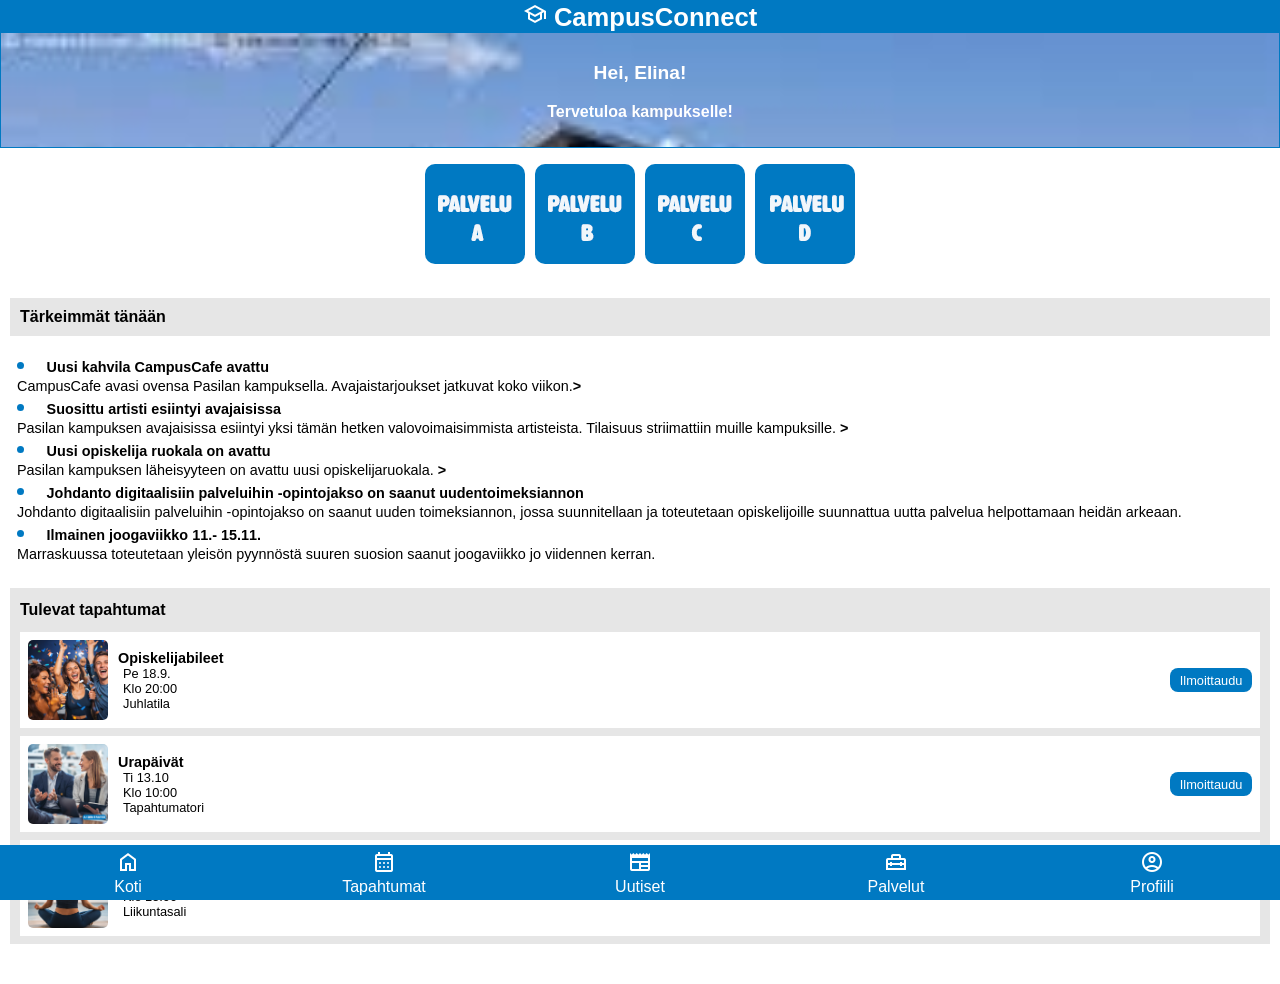
<file: index.html>
<!DOCTYPE html>
<html lang="fi">
<head>

<title>CampusConnect</title>

<meta charset="UTF-8">
<meta name="viewport" content="width=device-width, initial-scale=1.0">
<meta name="author" content="Elina">

<link rel="manifest" href="manifest.json">
<meta name="theme-color" content="#0079C2">

<link href="style.css"  rel="stylesheet" type="text/css">
<link
  rel="stylesheet"
  href="https://fonts.googleapis.com/css2?family=Material+Symbols+Outlined"
>


</head>
<body>

<header>    
  <h1><span class="material-symbols-outlined">school</span> CampusConnect</h1>
  <!-- ylätunnisteessa taustakuva ja tervetuloteksti -->
  <div class="welcome">
    <p class="hello">Hei, Elina!</p>
    <p>Tervetuloa kampukselle!</p>
  </div>
</header>

<main>
  
  <!-- Pikapalvelut -->
  <!-- Liitä näihin kuvakkeet ja linkit. -->
  <section id="quick-services">    
    <a href="" class="service-btn"><img src="palvelut/kuvat_palvelut/palvelu_A.png" alt="palveluA"></a>
    <a href="#" class="service-btn"><img src="palvelut/kuvat_palvelut/palvelu_B.png" alt="palveluB"></a>
    <a href="#" class="service-btn"><img src="palvelut/kuvat_palvelut/palvelu_C.png" alt="palveluC"></a>
    <a href="#" class="service-btn"><img src="palvelut/kuvat_palvelut/palvelu_D.png" alt="palvelu_D"></a>    
  </section>

  <!-- Dashboard: uutiset ja tapahtumat -->
  <section id="dashboard">
    <div id="news">
      <h2>Tärkeimmät tänään</h2>
      <ul>
        <!-- start-luokalla nostetaan uutiset etusivulle mobiilissa -->
        <li class="start"><a href="uutiset/uutinen_campuscafe.html"><span>Uusi kahvila CampusCafe avattu</span><br>CampusCafe avasi ovensa Pasilan kampuksella. Avajaistarjoukset jatkuvat koko viikon.<span>&gt;</span></a></li>
        <li class="start"><a><span>Suosittu artisti esiintyi avajaisissa</span><br>
        Pasilan kampuksen avajaisissa esiintyi yksi tämän hetken valovoimaisimmista artisteista. Tilaisuus striimattiin muille kampuksille. <span>&gt;</span></a></li>
        <li><a href=""><span>Uusi opiskelija ruokala on avattu</span> <br>
        Pasilan kampuksen läheisyyteen on avattu uusi opiskelijaruokala. <span>&gt;</span></a>
        </li>
        <li><span>Johdanto digitaalisiin palveluihin -opintojakso on saanut uudentoimeksiannon</span><br>Johdanto digitaalisiin palveluihin -opintojakso on saanut uuden toimeksiannon, jossa suunnitellaan ja toteutetaan opiskelijoille suunnattua uutta palvelua helpottamaan heidän arkeaan.</li>
        <li><span>Ilmainen joogaviikko 11.- 15.11. </span><br>Marraskuussa toteutetaan yleisön pyynnöstä suuren suosion saanut joogaviikko jo viidennen kerran.</li>
      </ul>
    </div>

    <div id="events">
      <h2>Tulevat tapahtumat</h2>

      <!-- tapahtumakortit: kuva, otsikko, luettelossa tiedot, linkki ilmoittautumislomakkeeseen -->
      <div class="events-item">
        <img src="kuvat/juhlat_AI.png" alt="AI:illa tuotettu kuva juhlista">
        <div>
        <h3>Opiskelijabileet</h3>
          <ul><li>Pe 18.9.</li>
              <li>Klo 20:00</li>
              <li>Juhlatila</li>
              </ul>
       </div>
       <!-- lomakkeet eivät ole vielä käytössä, joten niihin ei ole linkkejä -->
        <a class="btn-event">Ilmoittaudu</a>
      </div>

      <div class="events-item">
      <img src="kuvat/ura_AI.png" alt="AI:illa tuotettu kuva kahden ihmisen tapaamisesta">
        <div>
        <h3>Urapäivät</h3>
          <ul><li>Ti 13.10</li>
              <li>Klo 10:00</li>
              <li> Tapahtumatori</li>
              </ul>
       </div>        
        <a class="btn-event">Ilmoittaudu</a>
      </div>

      <div class="events-item">  
        <img src="kuvat/jooga_AI.png" alt="AI:illa tuotettu kuva joogaavasta naisesta">
        <div>
        <h3>Joogasessio</h3>
          <ul><li>Ke 25.11.</li>
              <li>Klo 15:00</li>
              <li>Liikuntasali</li>
              </ul>
       </div>        
        <a class="btn-event">Ilmoittaudu</a>
      </div>
    
  </div>
  </section>

</main>
<footer>
<!-- alatunniste ja CC:n linkit -->

 
   	 <a href="index.html">   <span class="material-symbols-outlined">home</span><br> Koti</a>    
    <a href=""><span class="material-symbols-outlined">calendar_month</span> <br>
  Tapahtumat</a>   
  <a href="uutiset.html"> <span class="material-symbols-outlined">newspaper</span><br>
  Uutiset</a>   
   <a href="palvelut.html"><span class="material-symbols-outlined">home_repair_service</span> <br>    Palvelut</a>    
    <a href=""><span class="material-symbols-outlined">account_circle</span><br>  Profiili</a>
    
</footer>

</body>
</html>
</file>
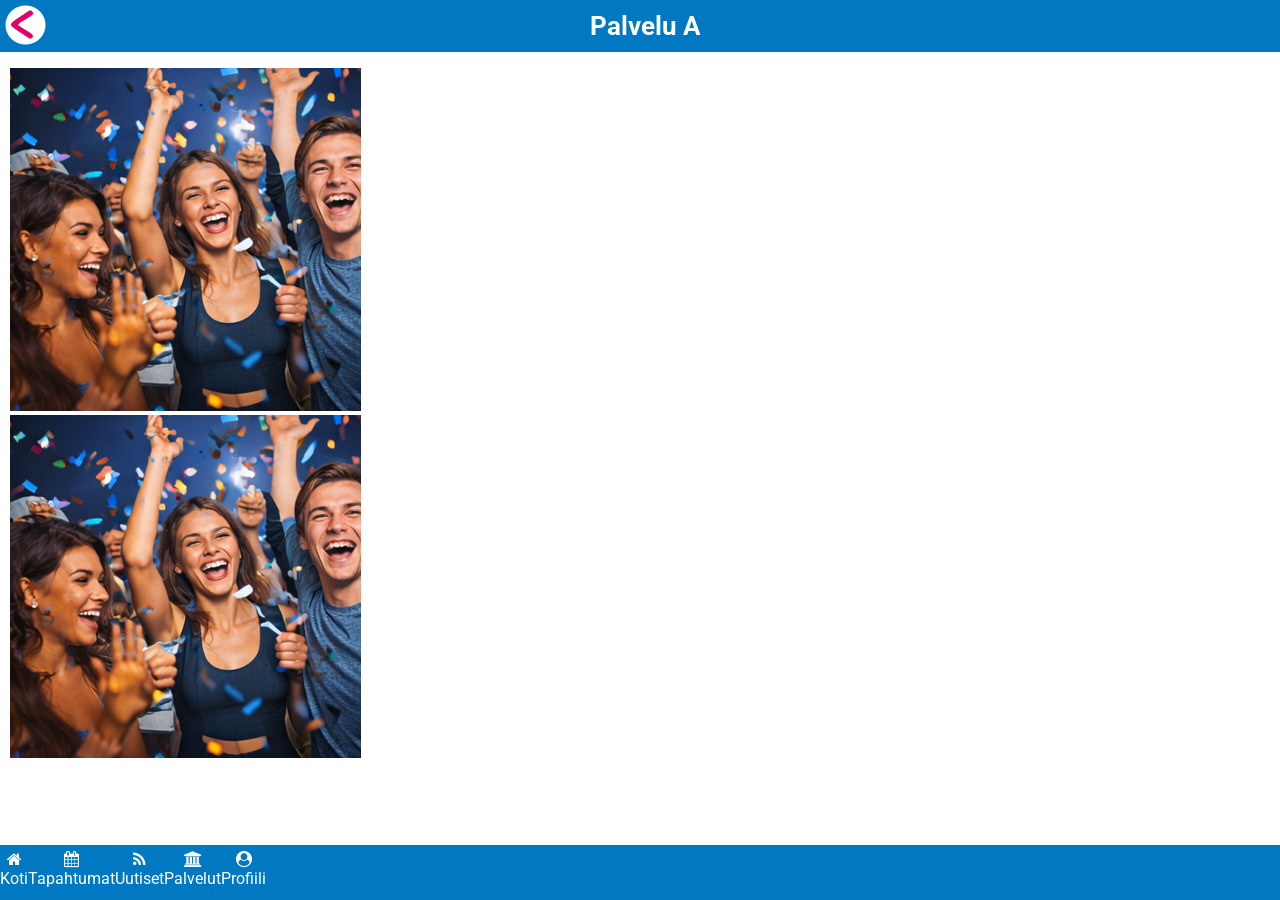
<file: palvelu_A.html>
<!DOCTYPE html>
<html lang="fi">

<head>

  <title>CampusConnect | Palvelu A</title>

  <meta name="color-scheme" content="only light">

  <meta charset="UTF-8">
  <meta name="viewport" content="width=device-width, initial-scale=1.0">
  <link href="style.css" rel="stylesheet" type="text/css">

  <link rel="stylesheet" href="https://cdnjs.cloudflare.com/ajax/libs/font-awesome/4.7.0/css/font-awesome.min.css">

  <link rel="preconnect" href="https://fonts.googleapis.com">
<link rel="preconnect" href="https://fonts.gstatic.com" crossorigin>
<link href="https://fonts.googleapis.com/css2?family=Roboto:ital,wght@0,100..900;1,100..900&display=swap" rel="stylesheet">

  

  <style>
    

    header {
      display: flex;
      align-items: center;
          /* Keskittää pystysuunnassa */
    justify-content: center;   /* Keskittää vaakasuunnassa (valinnainen) */
    height: 50px;             /* Elementillä on oltava jokin korkeus */
}

  

   
header img { position:absolute; top: 5px; left:5px}

  </style>


</head>

<body>

  <header>
 <a href="palvelut.html"><img src="nuoli_takaisin.png" alt=""></a>
    <h1>Palvelu A</h1>


    

    
  </header>

  <main>
    <img src="juhlat.png"> <br>
    
    <img src="juhlat.png" style="width: 351px;">

  </main>
  <footer>

    <div>
      <i class="fa fa-home"></i><br>
      Koti
    </div>

    <div>
      <i class="fa fa-calendar"></i><br>
      Tapahtumat
    </div>

    <div>
      <i class="fa fa-rss"></i><br>
      Uutiset
    </div>

    <div>

      <i class="fa fa-institution"></i><br>
      Palvelut
    </div>
    <div>
      <i class="fa fa-user-circle"></i><br>
      Profiili
    </div>


  </footer>

</body>

</html>
</file>
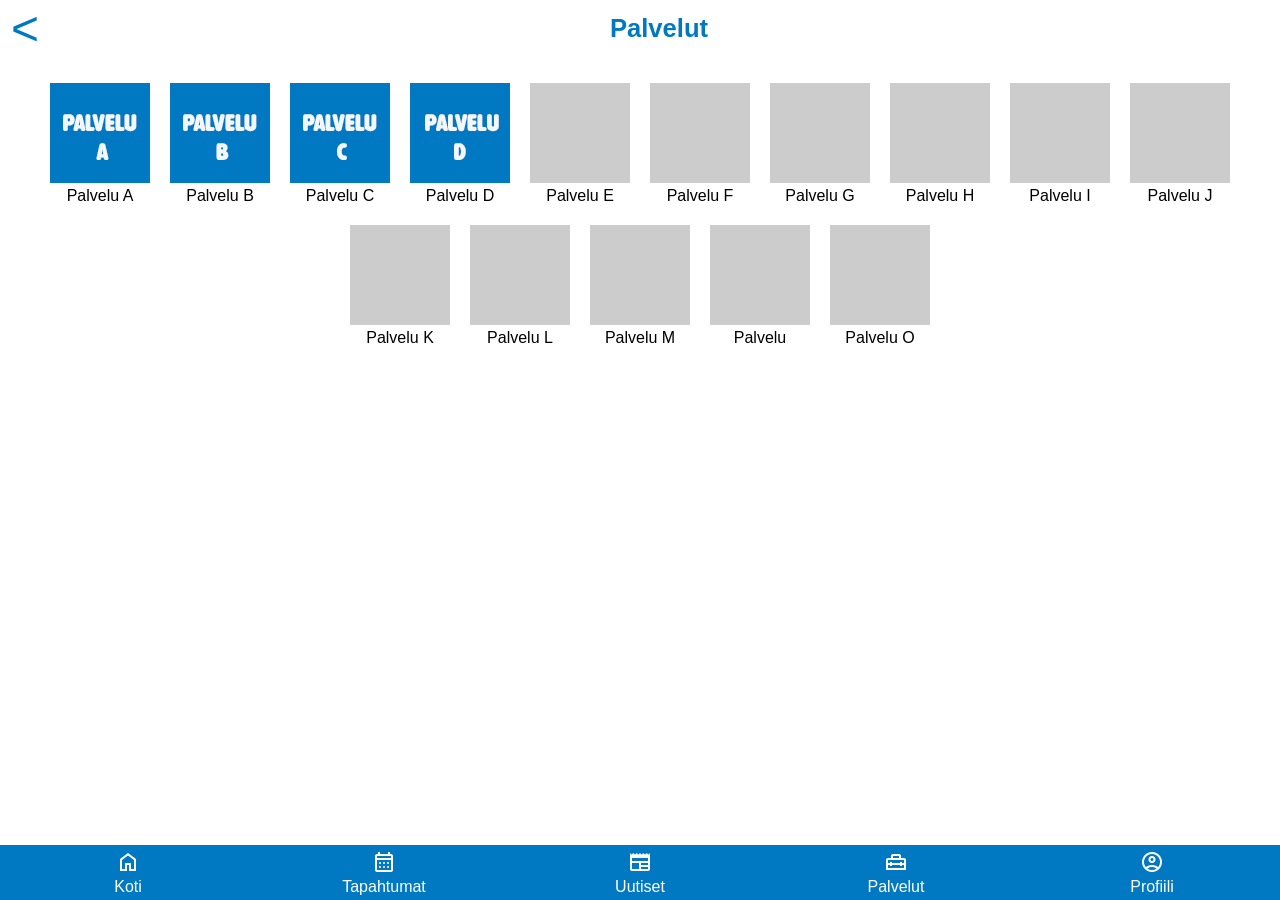
<file: palvelut.html>
<!DOCTYPE html>
<html lang="fi">

<head>

  <title>CampusConnect | Palvelut</title>

  <meta name="color-scheme" content="only light">

  <meta charset="UTF-8">
  <meta name="viewport" content="width=device-width, initial-scale=1.0">
  <meta name="author" content="Elina">

  <meta name="theme-color" content="#0079C2">
  
  <link href="style.css" rel="stylesheet" type="text/css">

<link
  rel="stylesheet"
  href="https://fonts.googleapis.com/css2?family=Material+Symbols+Outlined"
>

  <style>
  /* palvelukuvakkeet ja nimet  rivittyvät näytön leveyden mukaan */ 

main {display: flex; flex-wrap: wrap; text-align: center; padding-bottom: 50px; justify-content: center}

main div {margin:10px}
  </style>


</head>

<body>


  <header class="sub_header">
    <a href="index.html">&lt;</a>
    <h1>Palvelut</h1>

  </header>


  <main>

<div>
<img src="palvelut/kuvat_palvelut/palvelu_A.png" alt=""> <br>
Palvelu A</a></div>
<div> <img src="palvelut/kuvat_palvelut/palvelu_B.png" alt=""> <br>
Palvelu B</div>

<div> <img src="palvelut/kuvat_palvelut/palvelu_C.png" alt=""> <br>
Palvelu C</div>
<div> <img src="palvelut/kuvat_palvelut/palvelu_D.png" alt=""> <br>
Palvelu D</div>
<div> <img src="palvelut/kuvat_palvelut/palvelu.png" alt=""> <br>
Palvelu E</div>
<div> <img src="palvelut/kuvat_palvelut/palvelu.png" alt=""> <br>
Palvelu F</div>
<div> <img src="palvelut/kuvat_palvelut//palvelu.png" alt=""> <br>
Palvelu G</div>
<div> <img src="palvelut/kuvat_palvelut//palvelu.png"> <br>
Palvelu H</div>
<div> <img src="palvelut/kuvat_palvelut/palvelu.png" alt=""> <br>
Palvelu I</div>
<div> <img src="palvelut/kuvat_palvelut/palvelu.png" alt=""> <br>
Palvelu J</div>
<div> <img src="palvelut/kuvat_palvelut/palvelu.png" alt=""> <br>
Palvelu K<Keygen></Keygen></div>
<div> <img src="palvelut/kuvat_palvelut//palvelu.png" alt=""> <br>
Palvelu L</div>
<div> <img src="palvelut/kuvat_palvelut/palvelu.png" alt=""> <br>
Palvelu M</div>
<div> <img src="palvelut/kuvat_palvelut/palvelu.png" alt=""> <br>
Palvelu <Noscript></Noscript></div>
<div> <img src="palvelut/kuvat_palvelut/palvelu.png" alt=""> <br>
Palvelu O</div>

  </main>
 <footer>
<!-- alatunniste ja CC:n linkit -->

 
   	 <a href="index.html">   <span class="material-symbols-outlined">home</span><br> Koti</a>    
    <a href=""><span class="material-symbols-outlined">calendar_month</span> <br>
  Tapahtumat</a>   
  <a href="uutiset.html"> <span class="material-symbols-outlined">newspaper</span><br>
  Uutiset</a>   
   <a href="palvelut.html"><span class="material-symbols-outlined">home_repair_service</span> <br>    Palvelut</a>    
    <a href=""><span class="material-symbols-outlined">account_circle</span><br>  Profiili</a>
    
</footer>

</body>

</html>
</file>
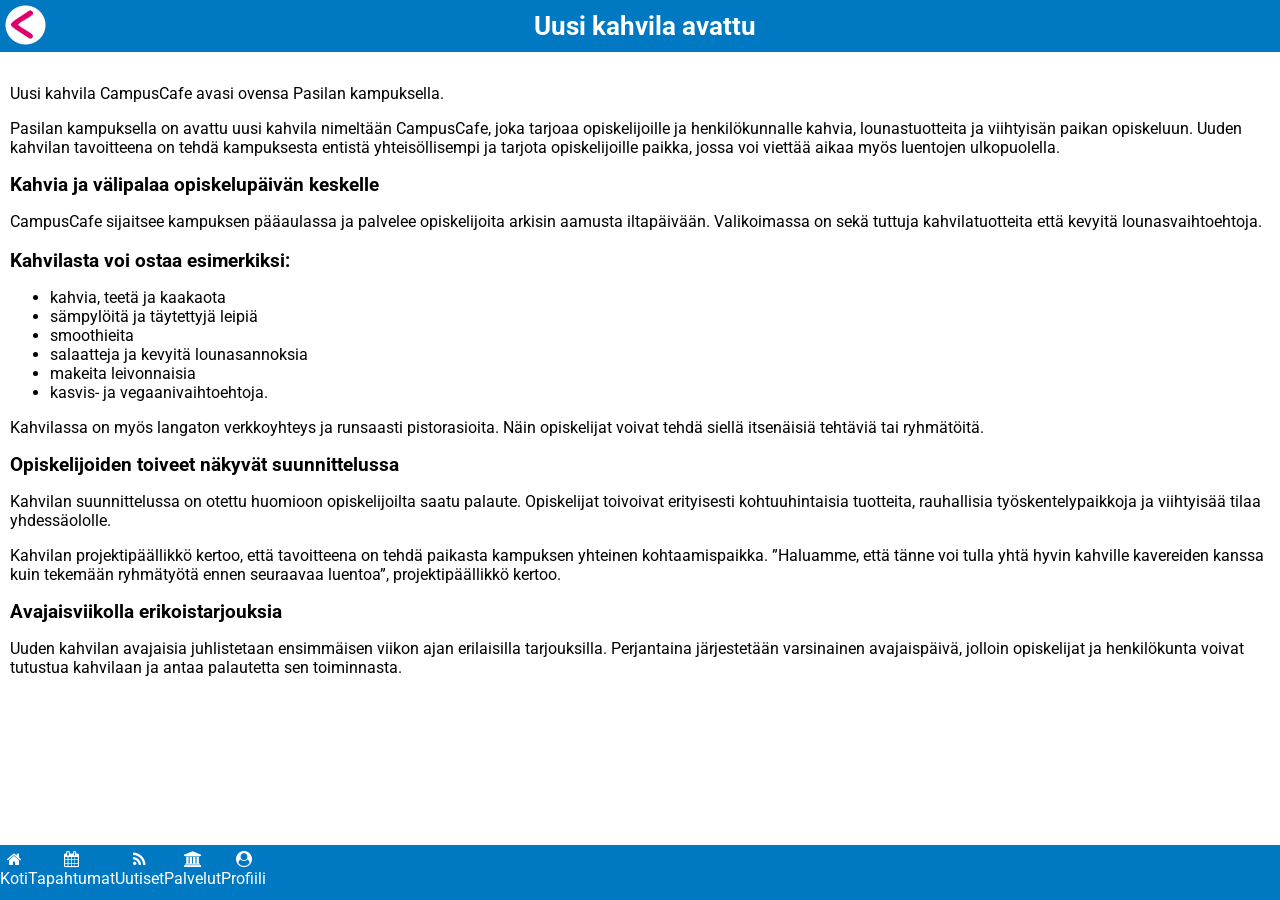
<file: uutinen_campuscafe.html>
<!DOCTYPE html>
<html lang="fi">

<head>

  <title>Uusi kahvila avattu kampukselle</title>

  
  <meta charset="UTF-8">
  <meta name="viewport" content="width=device-width, initial-scale=1.0">
  <link href="style.css" rel="stylesheet" type="text/css">

  <link rel="stylesheet" href="https://cdnjs.cloudflare.com/ajax/libs/font-awesome/4.7.0/css/font-awesome.min.css">

  <link rel="preconnect" href="https://fonts.googleapis.com">
  <link rel="preconnect" href="https://fonts.gstatic.com" crossorigin>
  <link href="https://fonts.googleapis.com/css2?family=Roboto:ital,wght@0,100..900;1,100..900&display=swap"
    rel="stylesheet">



  <style>

    header {
      display: flex;
      align-items: center;
     
      justify-content: center;
     
      height: 50px;
      
    }


    header img {
      position: absolute;
      top: 5px;
      left: 5px
    }
   
  </style>


</head>

<body>

  <header>
    <a href="uutiset.html"><img src="nuoli_takaisin.png" alt=""></a>
    <h1>Uusi kahvila avattu</h1>

  </header>

  <main>

   <p> Uusi kahvila CampusCafe avasi ovensa Pasilan kampuksella.</p>
 
   <p>Pasilan kampuksella on avattu uusi kahvila nimeltään CampusCafe, joka tarjoaa opiskelijoille ja henkilökunnalle kahvia, lounastuotteita ja viihtyisän paikan opiskeluun. Uuden kahvilan tavoitteena on tehdä kampuksesta entistä yhteisöllisempi ja tarjota opiskelijoille paikka, jossa voi viettää aikaa myös luentojen ulkopuolella.</p>
<h2>Kahvia ja välipalaa opiskelupäivän keskelle</h2>
<p>CampusCafe sijaitsee kampuksen pääaulassa ja palvelee opiskelijoita arkisin aamusta iltapäivään. Valikoimassa on sekä tuttuja kahvilatuotteita että kevyitä lounasvaihtoehtoja.</p>
<h3>Kahvilasta voi ostaa esimerkiksi:</h3>
<ul><li>kahvia, teetä ja kaakaota</li>
<li>sämpylöitä ja täytettyjä leipiä</li>
<li>smoothieita</li>
<li>salaatteja ja kevyitä lounasannoksia</li>
<li>makeita leivonnaisia</li>
<li>kasvis- ja vegaanivaihtoehtoja.</li></ul>
<p>Kahvilassa on myös langaton verkkoyhteys ja runsaasti pistorasioita. Näin opiskelijat voivat tehdä siellä itsenäisiä tehtäviä tai ryhmätöitä.</p>
<h2>Opiskelijoiden toiveet näkyvät suunnittelussa</h2>
<p>Kahvilan suunnittelussa on otettu huomioon opiskelijoilta saatu palaute. Opiskelijat toivoivat erityisesti kohtuuhintaisia tuotteita, rauhallisia työskentelypaikkoja ja viihtyisää tilaa yhdessäololle.</p>
<p>Kahvilan projektipäällikkö kertoo, että tavoitteena on tehdä paikasta kampuksen yhteinen kohtaamispaikka.
”Haluamme, että tänne voi tulla yhtä hyvin kahville kavereiden kanssa kuin tekemään ryhmätyötä ennen seuraavaa luentoa”, projektipäällikkö kertoo.</p>
<h2>Avajaisviikolla erikoistarjouksia</h2>
<p>Uuden kahvilan avajaisia juhlistetaan ensimmäisen viikon ajan erilaisilla tarjouksilla. Perjantaina järjestetään varsinainen avajaispäivä, jolloin opiskelijat ja henkilökunta voivat tutustua kahvilaan ja antaa palautetta sen toiminnasta.</p>



   </main>


 <footer>
  
  <div>
   	 <i class="fa fa-home"></i><br>
  Koti
  </div>

  <div>
  <i class="fa fa-calendar"></i><br>
  Tapahtumat</div>

   <div>
  <a href="uutiset.html"><i class="fa fa-rss"></i><br>
  Uutiset</a></div>
  
  <div>
    
   <a href="palvelut.html"><i class="fa fa-institution"></i><br>
    Palvelut</a>
    </div>

    <div>
    <i class="fa fa-user-circle"></i><br>
  Profiili
  </div>
  


</footer>

</body>

</html>
</file>
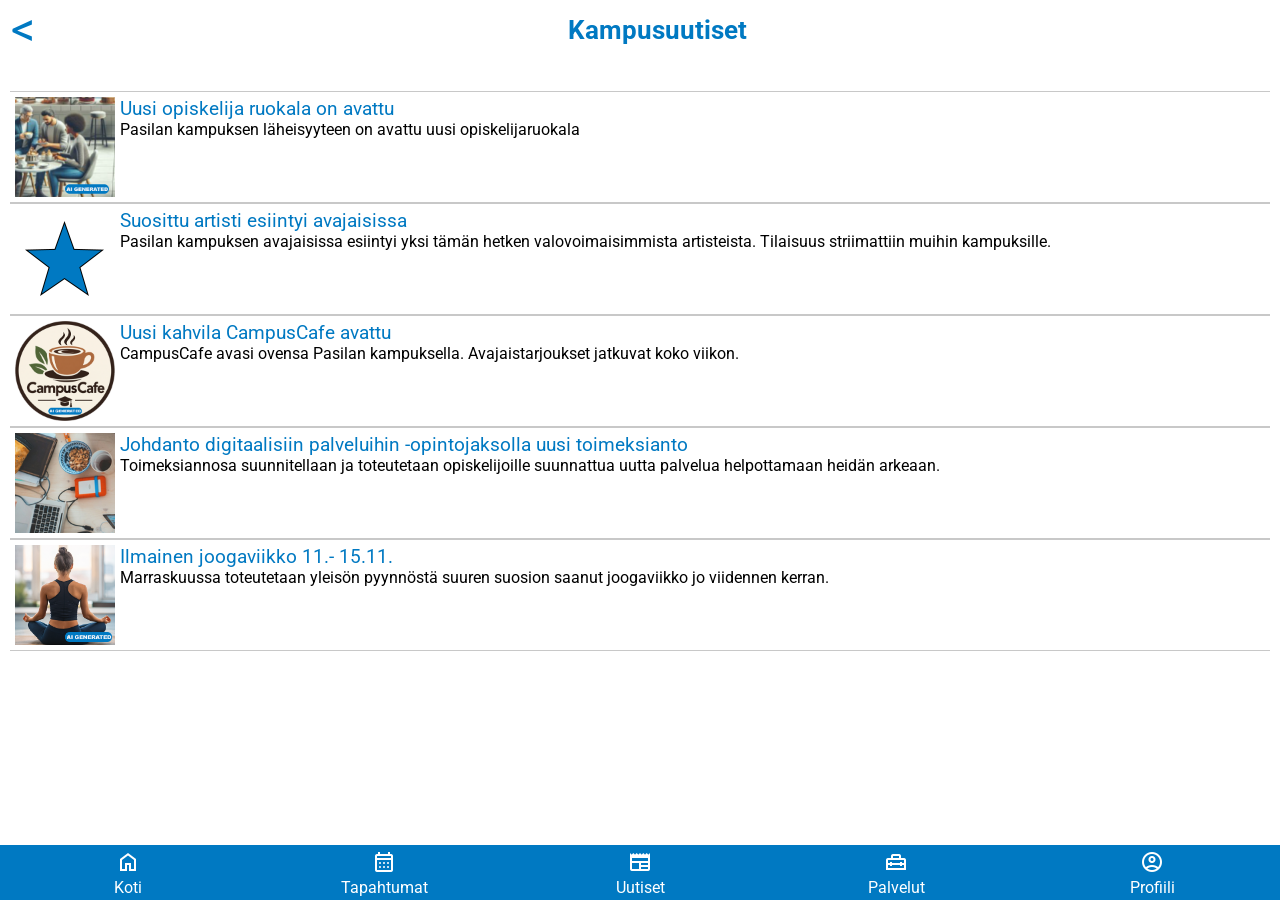
<file: uutiset.html>
<!DOCTYPE html>
<html lang="fi">

<head>

  <title>CampusConnect | Uutiset</title>

  <meta name="color-scheme" content="only light">

  <meta charset="UTF-8">
  <meta name="viewport" content="width=device-width, initial-scale=1.0">
  <meta name="author" content="Elina">

  <meta name="theme-color" content="#0079C2">
  
  <link href="style.css" rel="stylesheet" type="text/css">

<link
  rel="stylesheet"
  href="https://fonts.googleapis.com/css2?family=Material+Symbols+Outlined"
>

  <link rel="preconnect" href="https://fonts.googleapis.com">
  <link rel="preconnect" href="https://fonts.gstatic.com" crossorigin>
  <link href="https://fonts.googleapis.com/css2?family=Roboto:ital,wght@0,100..900;1,100..900&display=swap"
    rel="stylesheet">



  <style>

  
  
 li {border-bottom: solid 1px rgb(200, 200, 200);
              border-top: solid 1px rgb(200,200,200);
                display: block;
               align-items: center;
               gap:10px;
              padding:5px}
 img {width: 100px; height: 100px;}
 p {margin-top:0px; padding-left: 5px;}
p span {font-size: 1.2em; color:rgb(0,121,194)}
ul {padding-left: 0px;}
 li a { display: flex; text-decoration: none;color:black}

  </style>

</head>

<body>

  <header class="sub_header">
    <a href="index.html">&lt;</a>
    <h1>Kampusuutiset</h1>

  </header>

  <main id="news_page">
        <ul>
        <li><a><img src="uutiset/kuvat_uutiset/ruokala_AI.png" alt=""><p><span>Uusi opiskelija ruokala on avattu</span><br>Pasilan kampuksen läheisyyteen on avattu uusi opiskelijaruokala</p></a></li>


        <li><a><img src="uutiset/kuvat_uutiset/tahti.png" alt=""><p> <span>Suosittu artisti esiintyi avajaisissa</span>
          <br>Pasilan kampuksen avajaisissa esiintyi yksi tämän hetken valovoimaisimmista artisteista. Tilaisuus striimattiin muihin kampuksille.</p>
        </li>
        <li><a href="uutiset/uutinen_campuscafe.html"><img src="uutiset/kuvat_uutiset/CampusCafe_AI.png" alt=""><p><span>Uusi kahvila CampusCafe avattu</span><br>CampusCafe avasi ovensa Pasilan kampuksella. Avajaistarjoukset jatkuvat koko viikon.</p></a></li>
        <li><a><img src="uutiset/kuvat_uutiset/ODS.png" alt=""><p><span>Johdanto digitaalisiin palveluihin -opintojaksolla uusi toimeksianto</span><br>Toimeksiannosa suunnitellaan ja toteutetaan opiskelijoille suunnattua uutta palvelua helpottamaan heidän arkeaan.</p></a></li>
        <li><a><img src="uutiset/kuvat_uutiset/jooga_AI.png" alt=""><p><span>Ilmainen joogaviikko 11.- 15.11.</span><br>
        Marraskuussa toteutetaan yleisön pyynnöstä suuren suosion saanut joogaviikko jo viidennen kerran.</p></a></li>
      </ul>

  </main>
<footer>
<!-- alatunniste ja CC:n linkit -->
 
   	 <a href="index.html">   <span class="material-symbols-outlined">home</span><br> Koti</a>    
    <a href=""><span class="material-symbols-outlined">calendar_month</span> <br>
  Tapahtumat</a>   
  <a href="uutiset.html"> <span class="material-symbols-outlined">newspaper</span><br>
  Uutiset</a>   
   <a href="palvelut.html"><span class="material-symbols-outlined">home_repair_service</span> <br>    Palvelut</a>    
    <a href=""><span class="material-symbols-outlined">account_circle</span><br>  Profiili</a>
    
</footer>

</body>

</html>
</file>
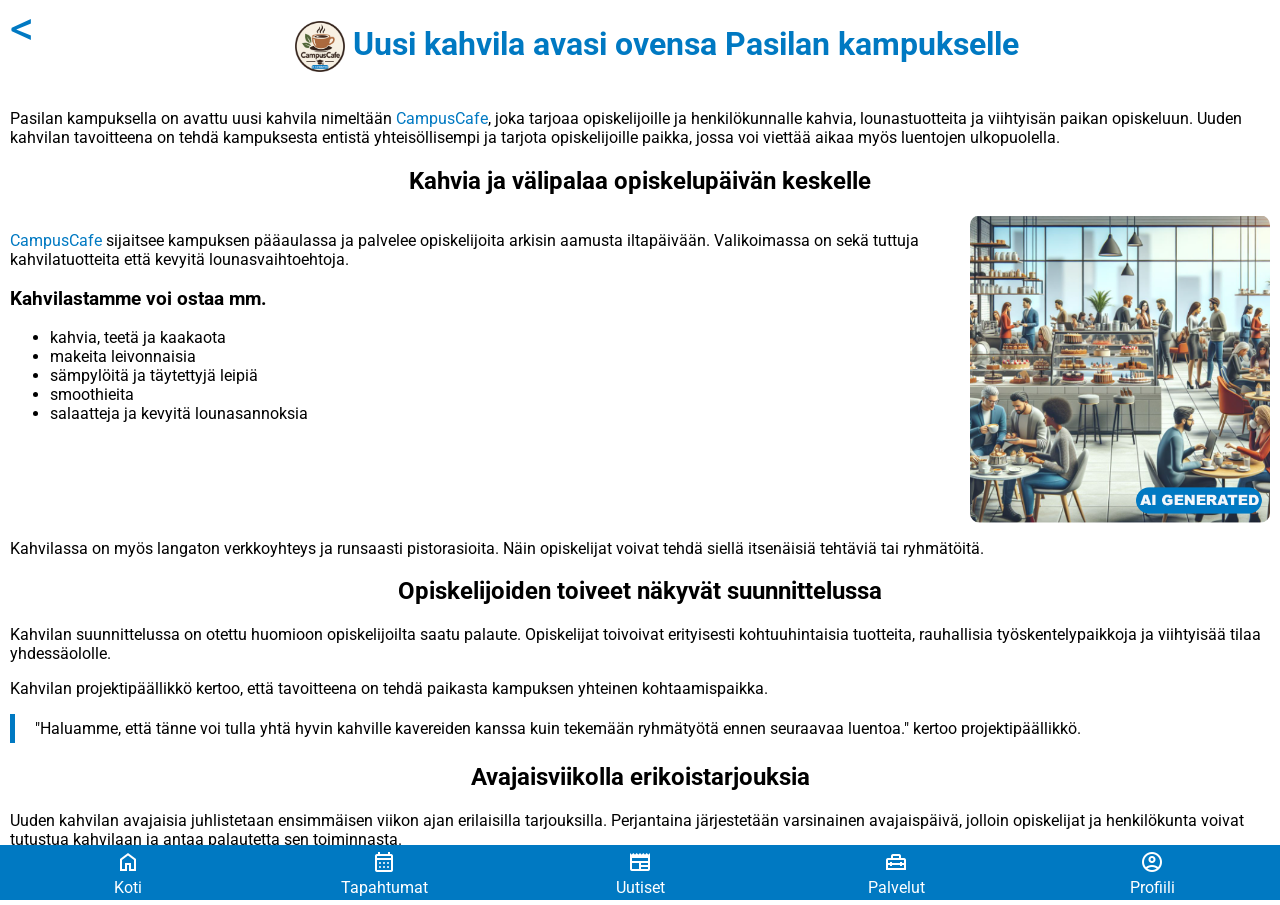
<file: uutiset/uutinen_campuscafe.html>
<!DOCTYPE html>
<html lang="fi">

<head>
  <title>Uusi kahvila avattu kampukselle</title>

  <meta charset="UTF-8">
  <meta name="viewport" content="width=device-width, initial-scale=1.0">

  <meta name="theme-color" content="#0079C2">

<link
  rel="stylesheet"
  href="https://fonts.googleapis.com/css2?family=Material+Symbols+Outlined"
>

   <link rel="preconnect" href="https://fonts.googleapis.com">
<link rel="preconnect" href="https://fonts.gstatic.com" crossorigin>
<link href="https://fonts.googleapis.com/css2?family=Roboto:ital,wght@0,100..900;1,100..900&display=swap" rel="stylesheet">


  <link href="style.css" rel="stylesheet" type="text/css">
</head>


<body>
  <header class="sub_header">
    <!-- ylätunniste ja linkki uutisiin -->
       <a href="../uutiset.html">&lt;</a>
       <h1><img src="kuvat_uutiset/CampusCafe_AI.png" alt=""> Uusi kahvila avasi ovensa Pasilan kampukselle </h1>
    
  </header>
  <main>
  

  <p>Pasilan kampuksella on avattu uusi kahvila nimeltään <span class="coloraccent ">CampusCafe</span>, joka tarjoaa    opiskelijoille ja henkilökunnalle kahvia, lounastuotteita ja viihtyisän paikan opiskeluun. Uuden kahvilan tavoitteena on tehdä kampuksesta entistä     yhteisöllisempi ja tarjota opiskelijoille paikka, jossa voi viettää aikaa myös luentojen ulkopuolella.</p>

 
  
  <h2>Kahvia ja välipalaa opiskelupäivän keskelle</h2>

  <div class="flex-container">
    
   <div>
  <p><span class="coloraccent">CampusCafe</span> sijaitsee kampuksen pääaulassa ja palvelee opiskelijoita arkisin aamusta iltapäivään. Valikoimassa on sekä tuttuja kahvilatuotteita että kevyitä lounasvaihtoehtoja.</p>  

   <h3>Kahvilastamme voi ostaa mm. </h3>

  <ul>
    <li>kahvia, teetä ja kaakaota </li>
    <li>makeita leivonnaisia</li>
    <li>sämpylöitä ja täytettyjä leipiä </li>
    <li>smoothieita</li>
    <li>salaatteja ja kevyitä lounasannoksia
  </ul>
  </div>
  <img src="kuvat_uutiset/kahvila_AI.png" alt="CampusCafeen tunnelmaa" class="cafe ">
  </div>
  

  <p>Kahvilassa on myös langaton verkkoyhteys ja runsaasti pistorasioita. Näin opiskelijat voivat tehdä siellä itsenäisiä tehtäviä tai ryhmätöitä.</p>

<h2>Opiskelijoiden toiveet näkyvät suunnittelussa</h2>
<p>Kahvilan suunnittelussa on otettu huomioon opiskelijoilta saatu palaute. Opiskelijat toivoivat erityisesti kohtuuhintaisia tuotteita, rauhallisia työskentelypaikkoja ja viihtyisää tilaa yhdessäololle.</p>
 <p>Kahvilan projektipäällikkö kertoo, että tavoitteena on tehdä paikasta kampuksen yhteinen kohtaamispaikka.</p>
<p class="quote">"Haluamme, että tänne voi tulla yhtä hyvin kahville kavereiden kanssa kuin tekemään ryhmätyötä ennen seuraavaa
luentoa." kertoo projektipäällikkö.</p>
<h2>Avajaisviikolla erikoistarjouksia</h2>
<p>Uuden kahvilan avajaisia juhlistetaan ensimmäisen viikon ajan erilaisilla tarjouksilla. Perjantaina järjestetään varsinainen avajaispäivä, jolloin opiskelijat ja henkilökunta voivat tutustua kahvilaan ja antaa palautetta sen toiminnasta.</p>
</main>
<footer>
<!-- alatunniste ja CC:n linkit -->

 
   	 <a href="../index.html">   <span class="material-symbols-outlined">home</span><br> Koti</a>    
    <a href=""><span class="material-symbols-outlined">calendar_month</span> <br>
  Tapahtumat</a>   
  <a href="../uutiset.html"> <span class="material-symbols-outlined">newspaper</span><br>
  Uutiset</a>   
   <a href="../palvelut.html"><span class="material-symbols-outlined">home_repair_service</span> <br>    Palvelut</a>    
    <a href=""><span class="material-symbols-outlined">account_circle</span><br>  Profiili</a>
    
</footer>

</body>

</html>
</file>
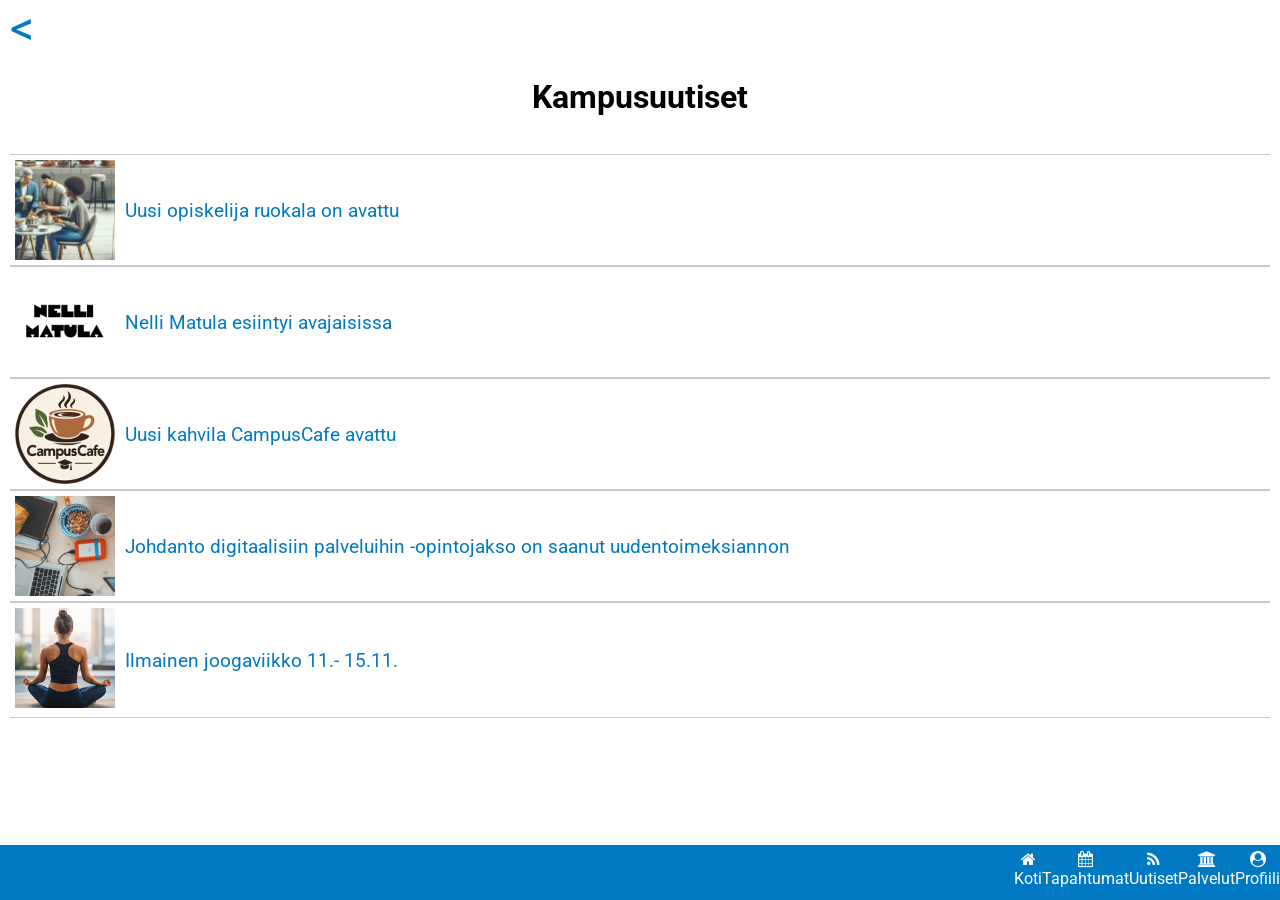
<file: uutiset/uutiset.html>
<!DOCTYPE html>
<html lang="fi">

<head>

  <title>CampusConnect | Uutiset</title>

  <meta name="color-scheme" content="only light">

  <meta charset="UTF-8">
  <meta name="viewport" content="width=device-width, initial-scale=1.0">
  <meta name="author" content="Elina">
  <link href="style.css" rel="stylesheet" type="text/css">

  <link rel="stylesheet" href="https://cdnjs.cloudflare.com/ajax/libs/font-awesome/4.7.0/css/font-awesome.min.css">

  <link rel="preconnect" href="https://fonts.googleapis.com">
  <link rel="preconnect" href="https://fonts.gstatic.com" crossorigin>
  <link href="https://fonts.googleapis.com/css2?family=Roboto:ital,wght@0,100..900;1,100..900&display=swap"
    rel="stylesheet">



  <style>

header h1 {text-align: center;}

header {background-color: var(--color-background);}

header  a {font-size: 3em;
           color:var(--color-primary);
          text-decoration: none;
          margin-left:10px}
    
    footer  a {color:var(--color-text-secondary);
              text-decoration: none;}

    #news li {border-bottom: solid 1px rgb(200, 200, 200);
              border-top: solid 1px rgb(200,200,200);
               display: flex;
               align-items: center;
               gap:10px;
              padding:5px}
    #news img {width: 100px; }
    #news p {font-size: 1.2em; color:rgb(0,121,194)}
    #news {padding-left: 0px;}
    #news li a {text-decoration: none;}

  </style>


</head>

<body>

  <header>
    <a href="../index.html">&lt;</a>
    <h1>Kampusuutiset</h1>

  </header>

  <main>
        <ul id="news">
        <li><img src="kuvat/ruokala.png" alt=""><p>Uusi opiskelija ruokala on avattu</p></li>
        <li><img src="kuvat/matula.png" alt=""><p>Nelli Matula esiintyi avajaisissa</p></li>
        <li><img src="kuvat/CampusCafe.png" alt=""><a href="uutinen_campuscafe.html"><p>Uusi kahvila CampusCafe avattu</p></a></li>
        <li><img src="kuvat/ODS.png" alt=""><a href=""><p>Johdanto digitaalisiin palveluihin -opintojakso on saanut uudentoimeksiannon</p></li>
        <li><img src="kuvat/jooga.png" alt=""><a href=""><p>Ilmainen joogaviikko 11.- 15.11.</p></li>
      </ul>

  </main>
  <footer>

    <div>
      <a href="../index.html"><i class="fa fa-home"></i><br>
      Koti</a>
    </div>

    <div>
      <i class="fa fa-calendar"></i><br>
      Tapahtumat
    </div>

    <div>
      <i class="fa fa-rss"></i><br>
      Uutiset
    </div>

    <div>

     <a href="palvelut.html"><i class="fa fa-institution"></i><br>
      Palvelut</a>
    </div>
    <div>
      <i class="fa fa-user-circle"></i><br>
      Profiili
    </div>


  </footer>

</body>

</html>
</file>
<file: style.css>
/* -------------------
     CSS-muuttujat
  ------------------- */
  
:root {

color-scheme: light; 

--color-primary:rgb(0,121,194);   /*HH Blue */
--color-secondary:rgb(202,213,16);  /* HH APPLE GREEN */
--color-accent:rgb(223,0,110);      /* HH PINK */
--color-background:rgb(255,255,255);/* valkoinen */
--color-surface:rgb(230,230,230);   /* harmaa*/
--color-text:rgb(0,0,0); /* musta */
--color-text-secondary:rgb(255,255,255); /*valkoinen*/

--color-background-secondary:var(--color-primary);
--color-accent-secondary:var(--color-accent);
--color-border	: var(--color-primary);

 --font-body: "Roboto", sans-serif;   
 --font-heading : "Roboto", sans-serif; 
 --border-radius: 8px;
}


  /* -------------------
     Yleiset tyylit
  ------------------- */
  body {
    margin: 0;
    font-family: var(--font-body);
    background-color: var(--color-background);
    color: var(--color-text);
    
  }
 
  header {
    background-color: var(--color-background-secondary);
    color: var(--color-text-secondary);
    padding:1px;
    text-align: center;
    font-family: var(--font-heading);
     }


header  a {font-size: 3em;
           color:var(--color-primary);
          text-decoration: none;
          margin-left:10px}

.hello {font-size: 1.2em;}
.welcome {background-image: url(kuvat/koulu.jpg);
background-repeat: no-repeat;
background-size: cover;
padding: 10px;
font-weight: bold;}

h1 {margin:1px 0px; font-size: 1.6rem;}

h3 {margin-bottom:0px}

h2 {font-size: 1.2rem;}

main {padding: 1em 10px 40px 10px}

footer {background-color: var(--color-background-secondary);
  height: 50px;
  width: 100%;
position:fixed;
bottom:0px;
text-align: center;
display: flex;
  padding:5px 0px 0px  0px; 
  color:var(--color-text-secondary);
& a {flex:1; text-decoration: none; color:var(--color-text-secondary)}
}

  /* -------------------
     Pikapalvelut
  ------------------- */
  #quick-services {
    display: flex;
    justify-content:center;
   gap: 10px;
    margin-bottom: 1rem;
  }

  .service-btn img {width: 100%;
    max-width: 200px;
    border-radius: 10px;
   
  }

  /* -------------------
     Kampusuutiset ja tapahtumat
  ------------------- */
 
  #dashboard {
    display: flex;
    flex-direction: column;
    gap: 1rem;
  }
 
  #news {
      & h2 {font-size:1em;background-color: var(--color-surface);
      padding:10px }         
      & a {color:var(--color-text);
           text-decoration: none;}
       & ul { background-color: var(--color-background);       
        padding:0px 0px 5px; margin-bottom: 5px; margin-left:2px;}
       & li::marker {color:var(--color-primary); font-size:1.5em}
           & .start {display:list-item} 
      & li {font-size: 0.9em;
            display: none;
            list-style-position: inside;
            padding-left: 5px;}
      & li span {font-weight: 700;}
        & a {color:var(--color-text);
           text-decoration: none;}
        }
        
#events {background-color: var(--color-surface);    
    padding-left: 10px;
    padding-right: 10px;
   & h2 {font-size:1em;}
   & h3 {font-size: 0.9em;}
   & li {font-size: 0.8em;}}

  .events-item {
    margin-bottom: 0.5rem;
    padding: 0.5rem;
    background-color: var(--color-background);
   
    display: flex;
    gap:10px;
    align-items: center;

    & img {width: 80px; height: 80px; border-radius:5px}
    & h3 {margin: 0 auto}
    & ul {margin: 0; list-style-type: none;
       padding-left:5px}
    & button {height: 2em;}
    & div {flex:1}}  

.events:last-child {  
  padding-bottom:50px    
  }

  .btn-event {
    background-color: var(--color-background-secondary);
    color:var(--color-text-secondary);
    border: none;
    padding: 0.3rem 0.6rem;
    border-radius: var(--border-radius);
    cursor: pointer;
    font-size: 0.8rem;
  }

/* -------------------
alisivujen headerit 
-----------------------*/
.sub_header { background-color: var(--color-background);
       text-align: left;
       display: flex;
       align-items: center;
   & h1 {color:var(--color-primary);flex:1; text-align: center;}
    & a {font-size: 3em;
          color:var(--color-primary);
          text-decoration: none;
          margin-left:10px}
    }

 
  /* -------------------
     Responsiivisuus 
  ------------------- */
  @media (min-width: 600px) {
    .dashboard {
      flex-direction: row;
      gap: 1rem;
    }
    .news {
      flex: 1;
    }

  #news li {display: list-item;}
    .events {
      flex: 1;
    }
  }
</file>
<file: uutiset/style.css>
:root {
--color-primary:rgb(0,121,194);   /*HH Blue */
--color-background:rgb(255,255,255);/* valkoinen */
--color-surface:rgb(230,230,230);   /* harmaa*/
--color-text:rgb(0,0,0); /* musta */
--color-text-secondary:rgb(255,255,255); /*valkoinen*/}




body {margin:0;
       color:var(--color-text);
      background-color:var(--color-background);
      font-family: 'Roboto',sans-serif;}
/*

header  a {font-size: 3em;
           color:var(--color-primary);
          text-decoration: none;
          margin-left:10px}*/

.sub_header { background-color: var(--color-background);
       text-align: left;
       display: flex;
       align-items: center;
         & h1 {color:var(--color-primary);flex:1; text-align: center;}
    & a {font-size: 3em;
           color:var(--color-primary);
          text-decoration: none;
          margin-left:10px;
        align-self: flex-start;}
    }

main {padding:0px 10px 40px 10px;}



h1 img {width: 50px; vertical-align: middle;}

 h2 {text-align:center}



.coloraccent {color:var(--color-primary)}

.quote {border-left:var(--color-primary) solid 5px;
        padding-left: 20px;
        padding-top:5px;
        padding-bottom:5px}

.cafe {width: 80%; max-width:300px; display:block; margin:auto; border-radius:10px}

main {    
    container-type:inline-size ;   
    container-name:column;  
  }

@container column (min-width: 500px) {
      .flex-container { display:flex; 
                           }
  }


footer {background-color:var(--color-primary);
       color:var(--color-text-secondary);
       text-align:center;

       display:flex;
      height:50px;
      width: 100%;
            position:fixed;
            bottom:0px;

          padding:5px 0px 0px 0px; }
 footer a {flex:1; color:var(--color-text-secondary);
           text-decoration: none;}
</file>
